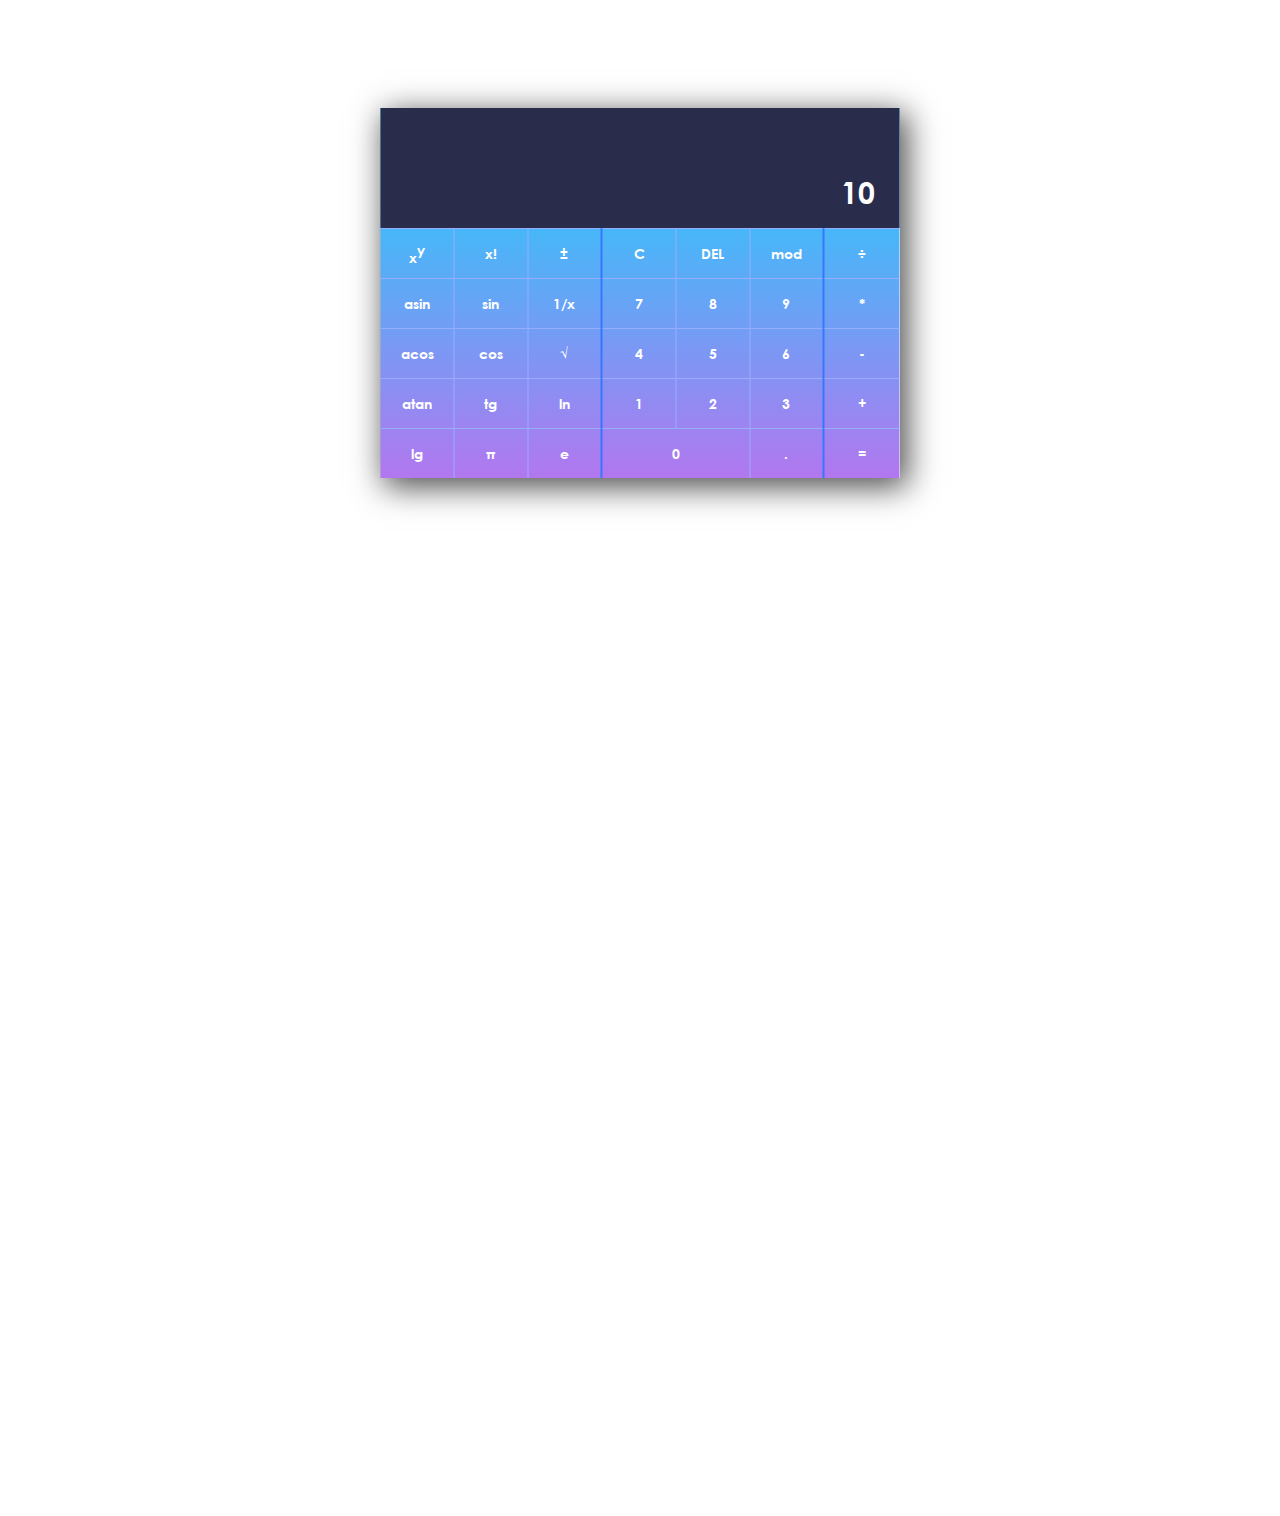
<file: Calculator/index.html>
<!DOCTYPE html>
<html lang="en">
  <head>
    <meta charset="UTF-8" />
    <meta name="viewport" content="width=device-width, initial-scale=1.0" />
    <meta http-equiv="X-UA-Compatible" content="ie=edge" />
    <title>Document</title>
    <link rel="stylesheet" href="css/style.css" />
  </head>
  <body>
    <div class="calculator">
      <div class="calculator__inner">
        <div class="calculator__top">
          <div class="result">
            <div  class="result__previous-operand"></div>
            <div  class="result__current-operand">10</div>
            
          </div>
        </div>
        <div class="calculator__buttons">
          <div class="left-container">
                <div class="row">
              <button operandText class="">x<span class="supY">y</span></button>
              <button  name = "single-operator"  class="">x!</button  >
              <button name = "symbol"  class="">±</button>
            </div>
            <div class="row">
              <button  name = "single-operator"  class="">asin</button>
              <button  name = "single-operator"  class="">sin</button>
              <button  name = "single-operator"  class="">1/x</button>
            </div>
            <div class="row">
              <button  name = "single-operator"  class="">acos</button>
              <button  name = "single-operator"  class="">cos</button>
              <button  name = "single-operator"  class="">√</button>
            </div>
            <div class="row">
              <button  name = "single-operator"  class="">atan</button>
              <button  name = "single-operator"  class="">tg</button>
              <button  name = "single-operator"  class="">ln</button>
            </div>
            <div class="row">
              <button name = "single-operator" class="">lg</button>
              <button name = "symbol" class="">π</button data-digit >
              <button name = "symbol" class="">e</button>
            </div>
          </div>

          <div class="center-container">
            <div class="row">
              <button C class="C">С</button>
              <button DEL class="">DEL</button>
              <button operandText class="">mod</button>
            </div>
            <div class="row">
              <button name = "data-digit"  class="">7</button>
              <button name = "data-digit"  class="">8</button>
              <button name = "data-digit"  class="">9</button>
            </div>
            <div class="row">
              <button name = "data-digit"  class="">4</button>
              <button name = "data-digit"  class="">5</button>
              <button name = "data-digit"  class="">6</button>
            </div>
            <div class="row">
              <button name = "data-digit"  class="">1</button>
              <button name = "data-digit"  class="">2</button>
              <button name = "data-digit"  class="">3</button>
            </div>
            <div class="row">
              <button name = "data-digit"  class="">0</button>
              <button name = "symbol"   class="">.</button>
            </div>
          </div>
          <div class="right-container">
            <button operandText class="">÷</button operandText>
            <button operandText class="">*</button>
            <button operandText class="">-</button>
            <button operandText class="">+</button>
            <button equalButton class="">=</button>
          </div>
        </div>
      </div>
    </div>
  </body>
  <script src="js/index.js"></script>
</html>
</file>
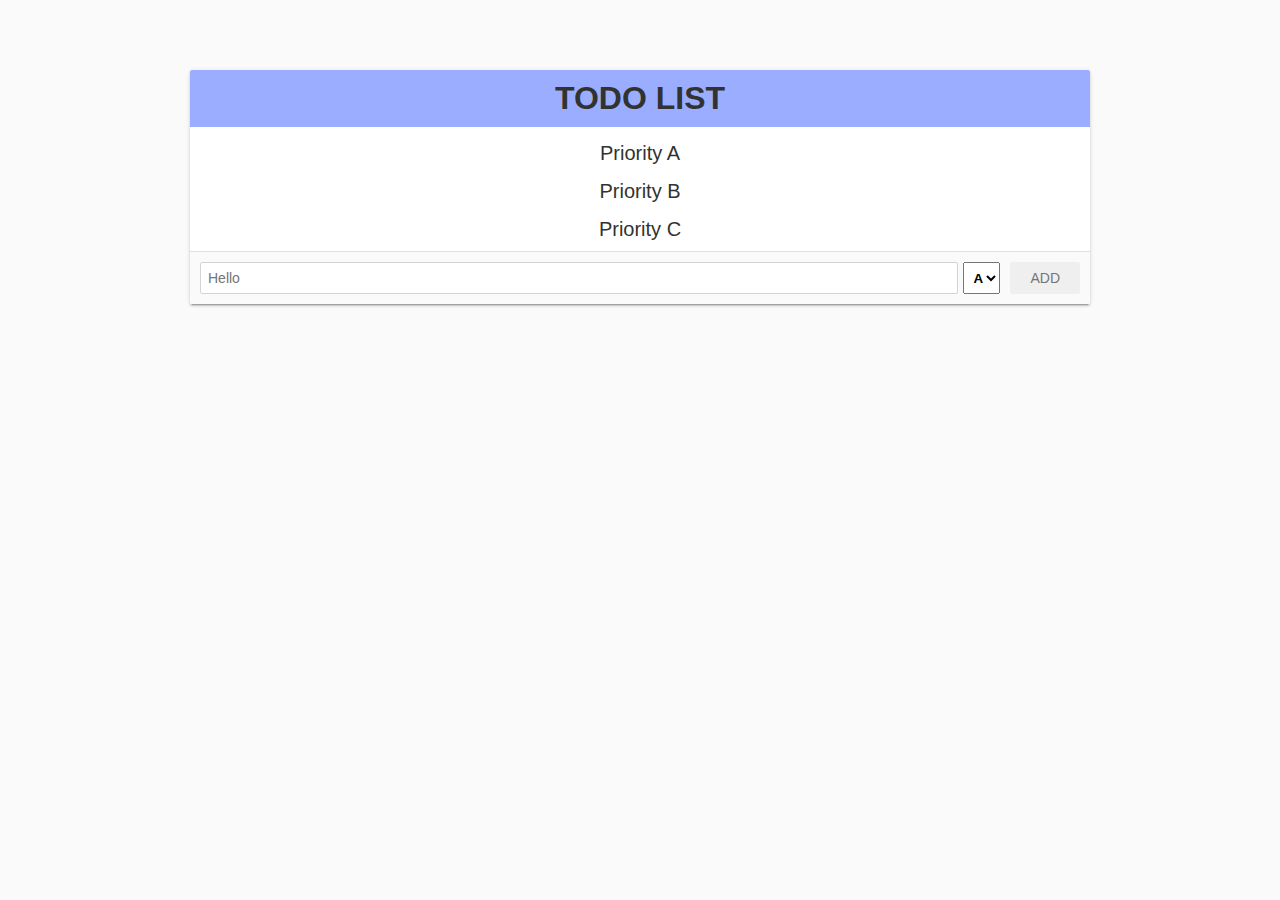
<file: My Todo List/index.html>
<!DOCTYPE html>
<html>
  <head>
    <meta charset="utf-8" />
    <meta
      name="viewport"
      content="width=device-width, initial-scale=1, user-scalable=no"
    />

    <title>Todo.js</title>
    <link rel="stylesheet" href="css/index.css" />
    <link rel="stylesheet" href="./css/font.css" />
  </head>

  <body>
    <main id="app">
      <header>
        <h1>TODO LIST</h1>
      </header>

      <ul id="todo-list">
        <li class="A">
          <h1 class="todo-list__title">Priority A</h1>
        </li>
        <li class="B">
          <h1 class="todo-list__title">Priority B</h1>
        </li>
        <li class="C">
          <h1 class="todo-list__title">Priority C</h1>
        </li>
      </ul>

      <form id="todo-form">
        <input
          id="add-input"
          autocomplete="off"
          type="text"
          placeholder="Enter your task"
          value="Hello"
        />
        <select
          class="time"
          id="priority-list"
          title="Choose priority of the task"
        >
          <option value="">A</option>
          <option value="">B</option>
          <option value="">C</option>
        </select>
        <button id="add-button" type="submit">Add</button>
      </form>
    </main>

    <script src="js/index.js"></script>
  </body>
</html>
</file>
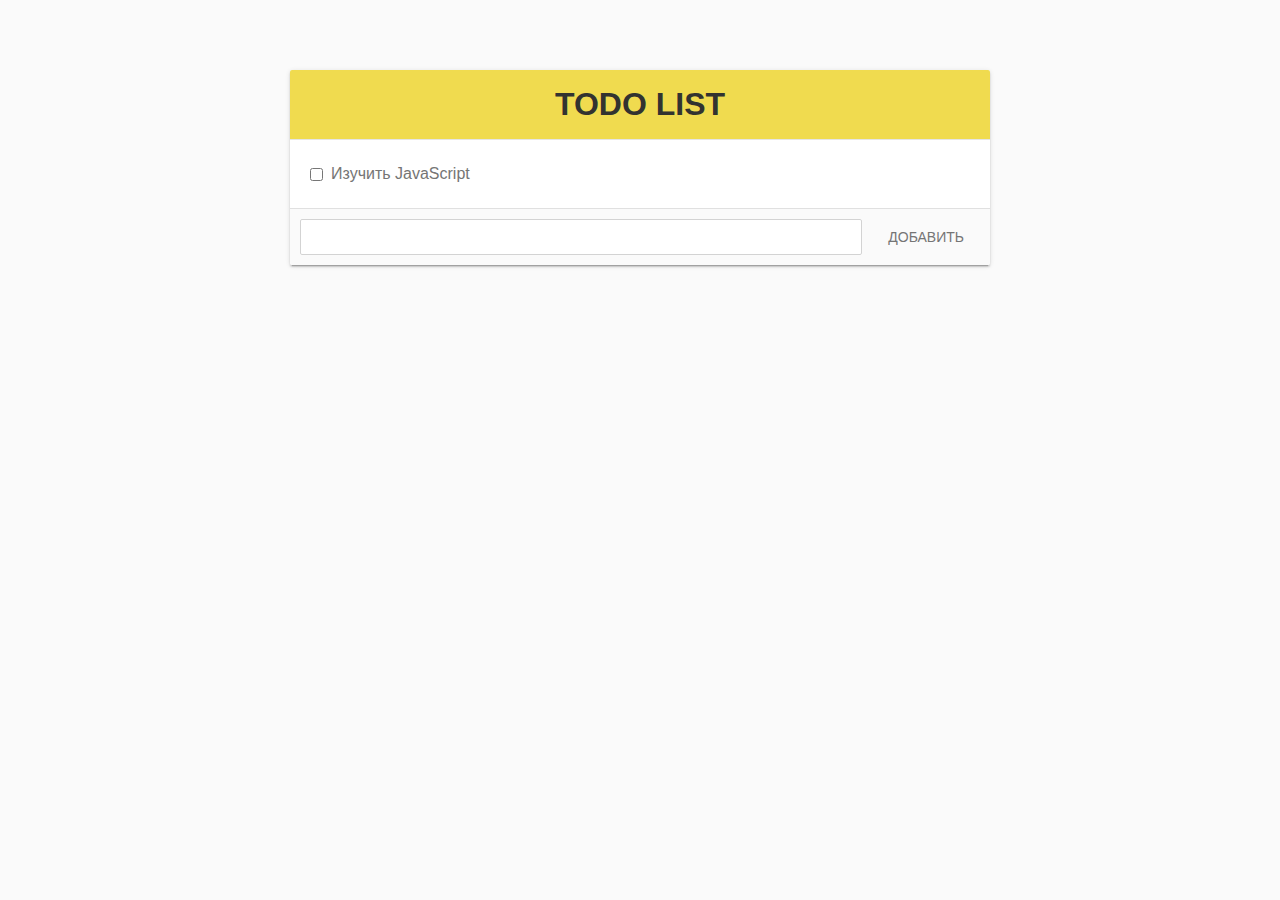
<file: Online-Tools/My Todo List/index.html>
<!DOCTYPE html>
<html>
  <head>
    <meta charset="utf-8" />
    <meta
      name="viewport"
      content="width=device-width, initial-scale=1, user-scalable=no"
    />
    <title>Todo.js</title>

    <link rel="stylesheet" href="css/index.css" />
  </head>

  <body>
    <main id="app">
      <header>
        <h1>TODO LIST</h1>
      </header>

      <ul id="todo-list">
        <li class="todo-item">
          <input class="checkbox" type="checkbox" />
          <label class="title">Изучить JavaScript</label>
          <input class="textfield" type="text" />
          <button class="edit">Изменить</button>
          <button class="delete">Удалить</button>
        </li>
      </ul>

      <form id="todo-form">
        <input id="add-input" type="text" />
        <button id="add-button" type="submit">Добавить</button>
      </form>
    </main>

    <script src="js/index.js"></script>
  </body>
</html>
</file>
<file: Calculator/css/style.css>
body {
  position: relative;
  height: 1500px;
}

@font-face {
  src: url("../fonts/GOTHICB.TTF");
  font-family: Gotham;
}

/*============================================
        CALCULATOR
=============================================*/

.calculator {
  position: absolute;
  top: 100px;
  left: 50%;

  color: white;

  box-shadow: rgba(0, 0, 0, 0.7) 5px 7px 30px 2px;
  background: linear-gradient(#13d6fd, #b277ef);

  transform: translateX(-50%);
}

/*********************************
	      RESULT
**********************************/

.result {
  display: flex;
  flex-direction: column;
  height: 120px;
}

.result__previous-operand,
.result__current-operand {
  height: 50%;
  padding: 0 25px;

  font-family: Gotham;
  font-size: 30px;
  color: white;
  text-align: right;

  background-color: rgb(41, 45, 75);
  border: none;
}

.result__previous-operand {
  padding-top: 10px;
  font-size: 20px;
  color: #d1d1d1;
}

/*********************************
	      CALCULATOR BUTTONS
**********************************/

.calculator__buttons {
  display: flex;
  justify-content: left;
  height: 250px;
}

.calculator__buttons > div {
  display: flex;
  flex-flow: column nowrap;
}

.row {
  display: flex;
  flex-direction: row nowrap;
  flex-grow: 1;
}

/*---------------------*\
        BUTTONS
\*---------------------*/

.calculator button {
  flex-grow: 1;
  margin: 0 !important;
  width: 30px;
  min-height: 30px;

  font-family: Gotham;
  font-size: 14px;

  color: white;
  background: inherit;
  border-top: 0.5px solid rgb(151, 174, 252);
  border-left: 0.5px solid rgb(151, 174, 252);
  border-right: none;
  border-bottom: none;

  transition-duration: 0.5s;
}
.calculator button:hover {
  background: #5db5f4;
  cursor: pointer;
}

/*---------------------*\
      LEFT-CONTAINER
\*---------------------*/

.left-container {
  display: flex;
  flex-flow: column nowrap;

  width: 220px;

  border-right: 2px solid #3777ff;
}

.left-container .row button:first-child {
  border-left: none;
}

.supY {
  vertical-align: 8px;
}

/*---------------------*\
      CENTER-CONTAINER
\*---------------------*/

.center-container {
  width: 220px;
  border-right: 2px solid #3777ff;
}

.center-container .row button:first-child {
  border-left: none;
}

.center-container .row button:last-child {
  border-right: none;
}

.center-container .row:last-child button:first-child {
  flex: 0 0 66.6%;
}

/*---------------------*\
      RIGHT-CONTAINER
\*---------------------*/

.right-container {
  display: flex;
  flex-flow: column nowrap;

  width: 75px;
}

.right-container button {
  width: inherit;
  border-left: none;
}
</file>
<file: My Todo List/css/index.css>
body {
  background-color: #fafafa;
  color: #4d4d4d;
  font-family: "Consolas", Arial, Helvetica, sans-serif;
  margin: 0;
}

ul {
  list-style: none;
  margin: 0;
  padding: 0;
}

/* MAIN */

main {
  max-width: 900px;
  margin: 70px auto;

  background: #fff;
  border-radius: 2px;
  overflow: hidden;
  box-shadow: 0 2px 2px 0 rgba(0, 0, 0, 0.14), 0 3px 1px -2px rgba(0, 0, 0, 0.2),
    0 1px 5px 0 rgba(0, 0, 0, 0.12);
}

header {
  display: flex;
  align-items: center;
  justify-content: center;
  padding: 0 1rem;

  text-align: center;
  text-transform: uppercase;

  color: white;
  background-color: #9aadff;
}

header h1 {
  display: inline-block;
  padding: 10px 0;

  margin-block-end: 0;
  margin-block-start: 0;
  margin-bottom: 0;
  margin-inline-end: 0;
  margin-inline-start: 0;
  margin-left: 0;
  margin-right: 0;

  color: #323330;
}

/* TODO-LIST */

#todo-list {
  margin-bottom: 10px;
}

.todo-item {
  display: flex;
  align-items: center;
  justify-content: space-around;
  min-height: 30px;
  padding-left: 10px;

  font-size: 1rem;
  /* border-top: 1px solid rgba(0, 0, 0, 0.1); */
  background-color: #fff;
  transition: all 0.2s;
}

.todo-list__title {
  margin-block-end: 0;
  margin-block-start: 0;
  font-size: 20px;
  text-align: center;
  font-family: "Consolas", "Helvetica", "Arial", sans-serif;
  font-weight: 300;
  color: #323330;
  margin-top: 15px;
}

/* BUTTONS */

button {
  position: relative;

  font-family: "Consolas", "Helvetica", "Arial", sans-serif;
  font-size: 14px;
  font-weight: 500;
  text-transform: uppercase;

  border-radius: 2px;
  border: none;
  color: #757575;

  cursor: pointer;
}

button:focus {
  outline: none;
}

.title {
  flex: 1 0 0;
  margin-left: 10px;
  padding: 10px 0;

  font-size: 14px;
  text-overflow: ellipsis;

  overflow: hidden;
}

.title::first-letter {
  text-transform: uppercase;
}

.delete,
.edit {
  width: 35px;
  height: 35px;

  background: white;
}

.delete:before,
.edit:before {
  position: absolute;
  font-family: "icomoon";
  top: 50%;
  left: 50%;
  transform: translate(-50%, -50%);

  font-size: 20px;
}

.delete:before {
  content: "\ea0d";
  color: rgb(255, 97, 97);
}

.delete:hover:before {
  color: red;
}

.edit:before {
  content: "\f040";
  color: yellowgreen;
}

.edit:hover:before {
  color: green;
}

.checkbox {
  margin-right: 10px;
}

/* Todo form */

#todo-form {
  display: flex;
  background-color: #fafafa;
  border-top: 1px solid rgba(0, 0, 0, 0.1);
  padding: 10px;
}

#todo-form input {
  flex: 1;
  outline: none;
  transition: all 0.2s;
}

input:focus {
  border: 1px solid #9aadff;
}

#todo-form button {
  margin-left: 10px;
  padding: 5px 20px;
}

#todo-form button:hover {
  background: #9aadff;
  color: white;
}

input {
  padding: 0.5em;

  font-family: "Consolas", Arial, Helvetica, sans-serif;
  font-size: 14px;

  color: #757575;
  border-radius: 2px;
  border: 1px solid lightgray;
  outline: none;
}

input[type="text"] {
  flex: 1 0 0;
  margin-right: 5px;
}

input[type="text"]::first-letter {
  text-transform: uppercase;
}
.textfield {
  padding-left: 9px;
}

.todo-item .textfield {
  display: none;
}

.todo-item.editing .title {
  display: none;
}

.todo-item.editing .textfield {
  display: block;
}

.todo-item.editing .edit:before {
  content: "\f0c7";
  font-family: "icomoon";
}

.todo-item.completed .title {
  text-decoration: line-through;
}

.todo-item.completed * {
  color: lightgray;
}

select {
  padding-left: 5px;
  font-family: "Consolas", "Helvetica", "Arial", sans-serif;
  font-weight: 900;
}

select:hover {
  outline: #9aadff;
}

select:focus {
  outline: none;
}

#add-input:focus::placeholder {
  color: transparent;
}
</file>
<file: My Todo List/css/font.css>
@font-face {
  font-family: "icomoon";
  src: url("../fonts/icomoon.eot?pe5hh0");
  src: url("../fonts/icomoon.eot?pe5hh0#iefix") format("embedded-opentype"),
    url("../fonts/icomoon.ttf?pe5hh0") format("truetype"),
    url("../fonts/icomoon.woff?pe5hh0") format("woff"),
    url("../fonts/icomoon.svg?pe5hh0#icomoon") format("svg");
  font-weight: normal;
  font-style: normal;
  font-display: block;
}

[class^="icon-"],
[class*=" icon-"] {
  /* use !important to prevent issues with browser extensions that change fonts */
  font-family: "icomoon" !important;
  speak: none;
  font-style: normal;
  font-weight: normal;
  font-variant: normal;
  text-transform: none;
  line-height: 1;

  /* Enable Ligatures ================ */
  letter-spacing: 0;
  -webkit-font-feature-settings: "liga";
  -moz-font-feature-settings: "liga=1";
  -moz-font-feature-settings: "liga";
  -ms-font-feature-settings: "liga" 1;
  font-feature-settings: "liga";
  -webkit-font-variant-ligatures: discretionary-ligatures;
  font-variant-ligatures: discretionary-ligatures;

  /* Better Font Rendering =========== */
  -webkit-font-smoothing: antialiased;
  -moz-osx-font-smoothing: grayscale;
}

.icon-pencil:before {
  content: "\f040";
}
.icon-floppy-o:before {
  content: "\f0c7";
}
.icon-save:before {
  content: "\f0c7";
}
.icon-cancel-circle:before {
  content: "\ea0d";
}
</file>
<file: Online-Tools/My Todo List/css/index.css>
body {
  background-color: #fafafa;
  color: #757575;
  font-family: "Consolas", Arial, Helvetica, sans-serif;
  margin: 0;
}

ul {
  list-style: none;
  margin: 0;
  padding: 0;
}

button {
  background: 0 0;
  border: none;
  border-radius: 2px;
  color: #757575;
  position: relative;
  height: 36px;
  margin: 0;
  min-width: 64px;
  padding: 0 16px;
  display: inline-block;
  font-family: "Consolas", "Helvetica", "Arial", sans-serif;
  font-size: 14px;
  font-weight: 500;
  text-transform: uppercase;
  letter-spacing: 0;
  overflow: hidden;
  will-change: box-shadow;
  transition: box-shadow 0.2s cubic-bezier(0.4, 0, 1, 1),
    background-color 0.2s cubic-bezier(0.4, 0, 0.2, 1),
    color 0.2s cubic-bezier(0.4, 0, 0.2, 1);
  outline: none;
  cursor: pointer;
  text-decoration: none;
  text-align: center;
  line-height: 36px;
  vertical-align: middle;
}

button:hover {
  background-color: rgba(158, 158, 158, 0.2);
}

button:active {
  background-color: rgba(158, 158, 158, 0.4);
}

button.icon {
  border-radius: 50%;
  font-size: 24px;
  height: 32px;
  margin-left: 0;
  margin-right: 0;
  min-width: 32px;
  width: 32px;
  padding: 0;
  overflow: hidden;
  line-height: normal;
}

button .material-icons {
  position: absolute;
  top: 50%;
  left: 50%;
  transform: translate(-12px, -12px);
  line-height: 24px;
  width: 24px;
  vertical-align: middle;
}

input {
  font-family: "Consolas", Arial, Helvetica, sans-serif;
  font-size: 1rem;
  color: #757575;
  padding: 0.5em;
  border-radius: 2px;
  border: 1px solid lightgray;
  outline: none;
}

main {
  background: #fff;
  width: 700px;
  margin: 70px auto;
  border-radius: 2px;
  overflow: hidden;
  box-shadow: 0 2px 2px 0 rgba(0, 0, 0, 0.14), 0 3px 1px -2px rgba(0, 0, 0, 0.2),
    0 1px 5px 0 rgba(0, 0, 0, 0.12);
}

header {
  display: flex;
  align-items: center;
  padding: 0 1rem;
  color: white;
  background-color: #f0db4f;
  text-align: center;
  text-transform: uppercase;
}

header h1 {
  display: inline-block;
  color: #323330;
  margin: 1rem auto;
}

/* Todo Item */
.todo-item {
  display: flex;
  font-size: 1rem;
  border-top: 1px solid rgba(0, 0, 0, 0.1);
  background-color: #fff;
  transition: all 0.2s;
  -webkit-user-select: none;
  user-select: none;
  padding: 1em;
  align-items: center;
}

.todo-item.completed * {
  color: lightgray;
}

.todo-item .checkbox {
  margin-right: 0.5rem;
}

.todo-item .title {
  /* overflow-y: scroll;

  overflow-wrap: break-word;*/
}

.todo-item .title,
.todo-item .textfield {
  flex: 1 0 0;
}

.todo-item.completed .title {
  text-decoration: line-through;
}

.todo-item.editing .title {
  display: none;
}

.todo-item .textfield {
  display: none;
}

.todo-item.editing .textfield {
  display: block;
}

.todo-item button {
  opacity: 0;
  transition: all 0.2s;
}

.todo-item:hover button:not(.checkbox) {
  opacity: 1;
}

/* Todo form */

#todo-form {
  display: flex;
  background-color: #fafafa;
  border-top: 1px solid rgba(0, 0, 0, 0.1);
  padding: 10px;
}

#todo-form input {
  flex: 1;
  outline: none;
  transition: all 0.2s;
}

#todo-form input:focus {
  border: 1px solid #f0db4f;
}

#todo-form button {
  margin-left: 10px;
}
</file>
